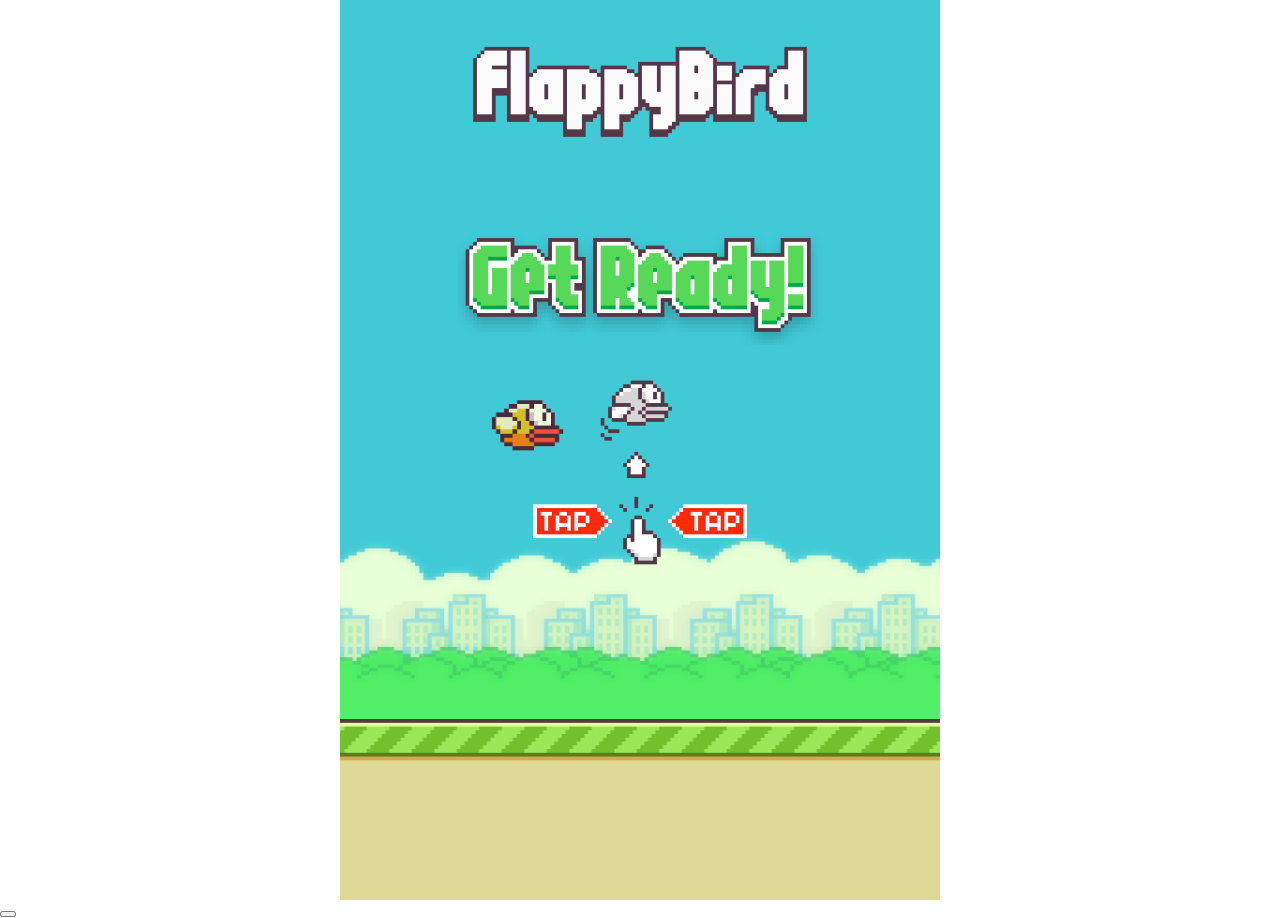
<file: index.html>
<!DOCTYPE html>
<html>
<head lang="en">
    <meta charset="UTF-8">
    <title>Flappy Bird Demo</title>
    <meta name="viewport" content="width=device-width, initial-scale=1.0, user-scalable=no">

    <link rel="stylesheet" href="style.css"/>

</head>
<body>

    <div id="canvas">
    </div>

    <button onclick="test()"></button>
    <script type="text/javascript" src="libs/phaser.min.js"></script>
    <script type="text/javascript" src="main.js"></script>

<script>
    function test(){
        game.state.states.main.toggleBackground();
    }
</script>

</body>
</html>
</file>
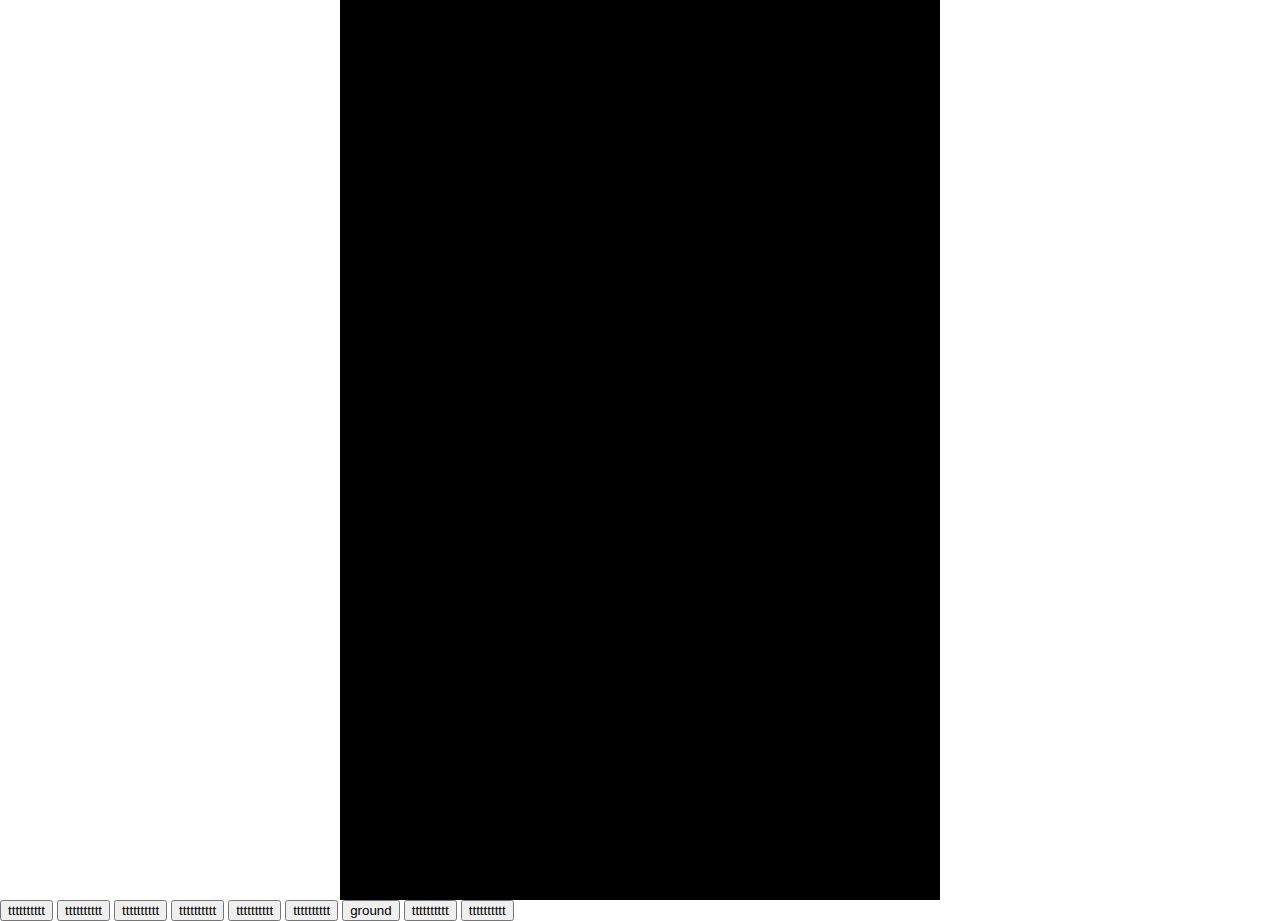
<file: 1_MenuTutorial/index.html>
<!DOCTYPE html>
<html>
<head lang="en">
    <meta charset="UTF-8">
    <title>Flappy Bird Demo</title>
    <meta name="viewport" content="width=device-width, initial-scale=1.0, user-scalable=no">

    <link rel="stylesheet" href="../../style.css"/>

</head>
<body>

    <div id="canvas">
    </div>

    <button onclick="game.state.states.main.toggleImgDisplay('background')">tttttttttt</button>
    <button onclick="game.state.states.main.toggleImgDisplay('title')">tttttttttt</button>
    <button onclick="game.state.states.main.toggleImgDisplay('title_ready')">tttttttttt</button>
    <button onclick="game.state.states.main.toggleImgDisplay('bird')">tttttttttt</button>
    <button onclick="game.state.states.main.toggleBirdAnimation()">tttttttttt</button>
    <button onclick="game.state.states.main.toggleBirdTween()">tttttttttt</button>
    <button onclick="game.state.states.main.toggleImgDisplay('ground')">ground</button>
    <button onclick="game.state.states.main.toggleGroundVelocity()">tttttttttt</button>
    <button onclick="game.state.states.main.loopGroundVelocity()">tttttttttt</button>
    <script type="text/javascript" src="../libs/phaser.min.js"></script>
    <script type="text/javascript" src="main.js"></script>

<script>
    var prefixPathSrc = "";
</script>

</body>
</html>
</file>
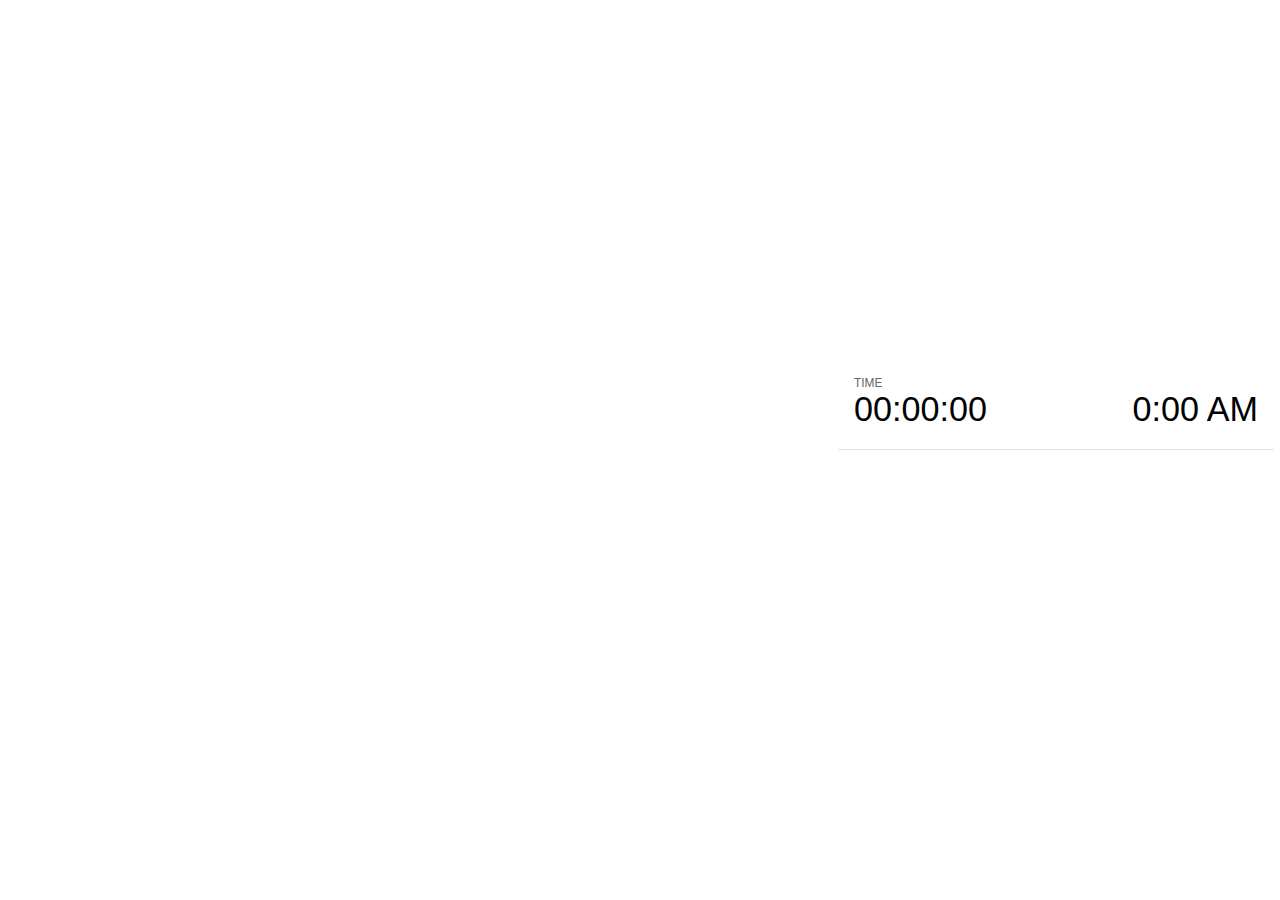
<file: docs/plugin/notes/notes.html>
<!doctype html>
<html lang="en">
	<head>
		<meta charset="utf-8">

		<title>reveal.js - Slide Notes</title>

		<style>
			body {
				font-family: Helvetica;
			}

			#current-slide,
			#upcoming-slide,
			#speaker-controls {
				padding: 6px;
				box-sizing: border-box;
				-moz-box-sizing: border-box;
			}

			#current-slide iframe,
			#upcoming-slide iframe {
				width: 100%;
				height: 100%;
				border: 1px solid #ddd;
			}

			#current-slide .label,
			#upcoming-slide .label {
				position: absolute;
				top: 10px;
				left: 10px;
				font-weight: bold;
				font-size: 14px;
				z-index: 2;
				color: rgba( 255, 255, 255, 0.9 );
			}

			#current-slide {
				position: absolute;
				width: 65%;
				height: 100%;
				top: 0;
				left: 0;
				padding-right: 0;
			}

			#upcoming-slide {
				position: absolute;
				width: 35%;
				height: 40%;
				right: 0;
				top: 0;
			}

			#speaker-controls {
				position: absolute;
				top: 40%;
				right: 0;
				width: 35%;
				height: 60%;
				overflow: auto;

				font-size: 18px;
			}

				.speaker-controls-time.hidden,
				.speaker-controls-notes.hidden {
					display: none;
				}

				.speaker-controls-time .label,
				.speaker-controls-notes .label {
					text-transform: uppercase;
					font-weight: normal;
					font-size: 0.66em;
					color: #666;
					margin: 0;
				}

				.speaker-controls-time {
					border-bottom: 1px solid rgba( 200, 200, 200, 0.5 );
					margin-bottom: 10px;
					padding: 10px 16px;
					padding-bottom: 20px;
					cursor: pointer;
				}

				.speaker-controls-time .reset-button {
					opacity: 0;
					float: right;
					color: #666;
					text-decoration: none;
				}
				.speaker-controls-time:hover .reset-button {
					opacity: 1;
				}

				.speaker-controls-time .timer,
				.speaker-controls-time .clock {
					width: 50%;
					font-size: 1.9em;
				}

				.speaker-controls-time .timer {
					float: left;
				}

				.speaker-controls-time .clock {
					float: right;
					text-align: right;
				}

				.speaker-controls-time span.mute {
					color: #bbb;
				}

				.speaker-controls-notes {
					padding: 10px 16px;
				}

				.speaker-controls-notes .value {
					margin-top: 5px;
					line-height: 1.4;
					font-size: 1.2em;
				}

			.clear {
				clear: both;
			}

			@media screen and (max-width: 1080px) {
				#speaker-controls {
					font-size: 16px;
				}
			}

			@media screen and (max-width: 900px) {
				#speaker-controls {
					font-size: 14px;
				}
			}

			@media screen and (max-width: 800px) {
				#speaker-controls {
					font-size: 12px;
				}
			}

		</style>
	</head>

	<body>

		<div id="current-slide"></div>
		<div id="upcoming-slide"><span class="label">UPCOMING:</span></div>
		<div id="speaker-controls">
			<div class="speaker-controls-time">
				<h4 class="label">Time <span class="reset-button">Click to Reset</span></h4>
				<div class="clock">
					<span class="clock-value">0:00 AM</span>
				</div>
				<div class="timer">
					<span class="hours-value">00</span><span class="minutes-value">:00</span><span class="seconds-value">:00</span>
				</div>
				<div class="clear"></div>
			</div>

			<div class="speaker-controls-notes hidden">
				<h4 class="label">Notes</h4>
				<div class="value"></div>
			</div>
		</div>

		<script src="../markdown/marked.js"></script>
		<script>

			(function() {

				var notes,
					notesValue,
					currentState,
					currentSlide,
					upcomingSlide,
					connected = false;

				window.addEventListener( 'message', function( event ) {

					var data = JSON.parse( event.data );

					// Messages sent by the notes plugin inside of the main window
					if( data && data.namespace === 'reveal-notes' ) {
						if( data.type === 'connect' ) {
							handleConnectMessage( data );
						}
						else if( data.type === 'state' ) {
							handleStateMessage( data );
						}
					}
					// Messages sent by the reveal.js inside of the current slide preview
					else if( data && data.namespace === 'reveal' ) {
						if( /ready/.test( data.eventName ) ) {
							// Send a message back to notify that the handshake is complete
							window.opener.postMessage( JSON.stringify({ namespace: 'reveal-notes', type: 'connected'} ), '*' );
						}
						else if( /slidechanged|fragmentshown|fragmenthidden|overviewshown|overviewhidden|paused|resumed/.test( data.eventName ) && currentState !== JSON.stringify( data.state ) ) {
							window.opener.postMessage( JSON.stringify({ method: 'setState', args: [ data.state ]} ), '*' );
						}
					}

				} );

				/**
				 * Called when the main window is trying to establish a
				 * connection.
				 */
				function handleConnectMessage( data ) {

					if( connected === false ) {
						connected = true;

						setupIframes( data );
						setupKeyboard();
						setupNotes();
						setupTimer();
					}

				}

				/**
				 * Called when the main window sends an updated state.
				 */
				function handleStateMessage( data ) {

					// Store the most recently set state to avoid circular loops
					// applying the same state
					currentState = JSON.stringify( data.state );

					// No need for updating the notes in case of fragment changes
					if ( data.notes ) {
						notes.classList.remove( 'hidden' );
						if( data.markdown ) {
							notesValue.innerHTML = marked( data.notes );
						}
						else {
							notesValue.innerHTML = data.notes;
						}
					}
					else {
						notes.classList.add( 'hidden' );
					}

					// Update the note slides
					currentSlide.contentWindow.postMessage( JSON.stringify({ method: 'setState', args: [ data.state ] }), '*' );
					upcomingSlide.contentWindow.postMessage( JSON.stringify({ method: 'setState', args: [ data.state ] }), '*' );
					upcomingSlide.contentWindow.postMessage( JSON.stringify({ method: 'next' }), '*' );

				}

				// Limit to max one state update per X ms
				handleStateMessage = debounce( handleStateMessage, 200 );

				/**
				 * Forward keyboard events to the current slide window.
				 * This enables keyboard events to work even if focus
				 * isn't set on the current slide iframe.
				 */
				function setupKeyboard() {

					document.addEventListener( 'keydown', function( event ) {
						currentSlide.contentWindow.postMessage( JSON.stringify({ method: 'triggerKey', args: [ event.keyCode ] }), '*' );
					} );

				}

				/**
				 * Creates the preview iframes.
				 */
				function setupIframes( data ) {

					var params = [
						'receiver',
						'progress=false',
						'history=false',
						'transition=none',
						'autoSlide=0',
						'backgroundTransition=none'
					].join( '&' );

					var hash = '#/' + data.state.indexh + '/' + data.state.indexv;
					var currentURL = data.url + '?' + params + '&postMessageEvents=true' + hash;
					var upcomingURL = data.url + '?' + params + '&controls=false' + hash;

					currentSlide = document.createElement( 'iframe' );
					currentSlide.setAttribute( 'width', 1280 );
					currentSlide.setAttribute( 'height', 1024 );
					currentSlide.setAttribute( 'src', currentURL );
					document.querySelector( '#current-slide' ).appendChild( currentSlide );

					upcomingSlide = document.createElement( 'iframe' );
					upcomingSlide.setAttribute( 'width', 640 );
					upcomingSlide.setAttribute( 'height', 512 );
					upcomingSlide.setAttribute( 'src', upcomingURL );
					document.querySelector( '#upcoming-slide' ).appendChild( upcomingSlide );

				}

				/**
				 * Setup the notes UI.
				 */
				function setupNotes() {

					notes = document.querySelector( '.speaker-controls-notes' );
					notesValue = document.querySelector( '.speaker-controls-notes .value' );

				}

				/**
				 * Create the timer and clock and start updating them
				 * at an interval.
				 */
				function setupTimer() {

					var start = new Date(),
						timeEl = document.querySelector( '.speaker-controls-time' ),
						clockEl = timeEl.querySelector( '.clock-value' ),
						hoursEl = timeEl.querySelector( '.hours-value' ),
						minutesEl = timeEl.querySelector( '.minutes-value' ),
						secondsEl = timeEl.querySelector( '.seconds-value' );

					function _updateTimer() {

						var diff, hours, minutes, seconds,
							now = new Date();

						diff = now.getTime() - start.getTime();
						hours = Math.floor( diff / ( 1000 * 60 * 60 ) );
						minutes = Math.floor( ( diff / ( 1000 * 60 ) ) % 60 );
						seconds = Math.floor( ( diff / 1000 ) % 60 );

						clockEl.innerHTML = now.toLocaleTimeString( 'en-US', { hour12: true, hour: '2-digit', minute:'2-digit' } );
						hoursEl.innerHTML = zeroPadInteger( hours );
						hoursEl.className = hours > 0 ? '' : 'mute';
						minutesEl.innerHTML = ':' + zeroPadInteger( minutes );
						minutesEl.className = minutes > 0 ? '' : 'mute';
						secondsEl.innerHTML = ':' + zeroPadInteger( seconds );

					}

					// Update once directly
					_updateTimer();

					// Then update every second
					setInterval( _updateTimer, 1000 );

					timeEl.addEventListener( 'click', function() {
						start = new Date();
						_updateTimer();
						return false;
					} );

				}

				function zeroPadInteger( num ) {

					var str = '00' + parseInt( num );
					return str.substring( str.length - 2 );

				}

				/**
				 * Limits the frequency at which a function can be called.
				 */
				function debounce( fn, ms ) {

					var lastTime = 0,
						timeout;

					return function() {

						var args = arguments;
						var context = this;

						clearTimeout( timeout );

						var timeSinceLastCall = Date.now() - lastTime;
						if( timeSinceLastCall > ms ) {
							fn.apply( context, args );
							lastTime = Date.now();
						}
						else {
							timeout = setTimeout( function() {
								fn.apply( context, args );
								lastTime = Date.now();
							}, ms - timeSinceLastCall );
						}

					}

				}

			})();

		</script>
	</body>
</html>
</file>
<file: style.css>
body {
    padding: 0; margin: 0;
}
#canvas {
    display: table;
    width:376px;
    margin:auto;
    height:564px;
}
</file>
